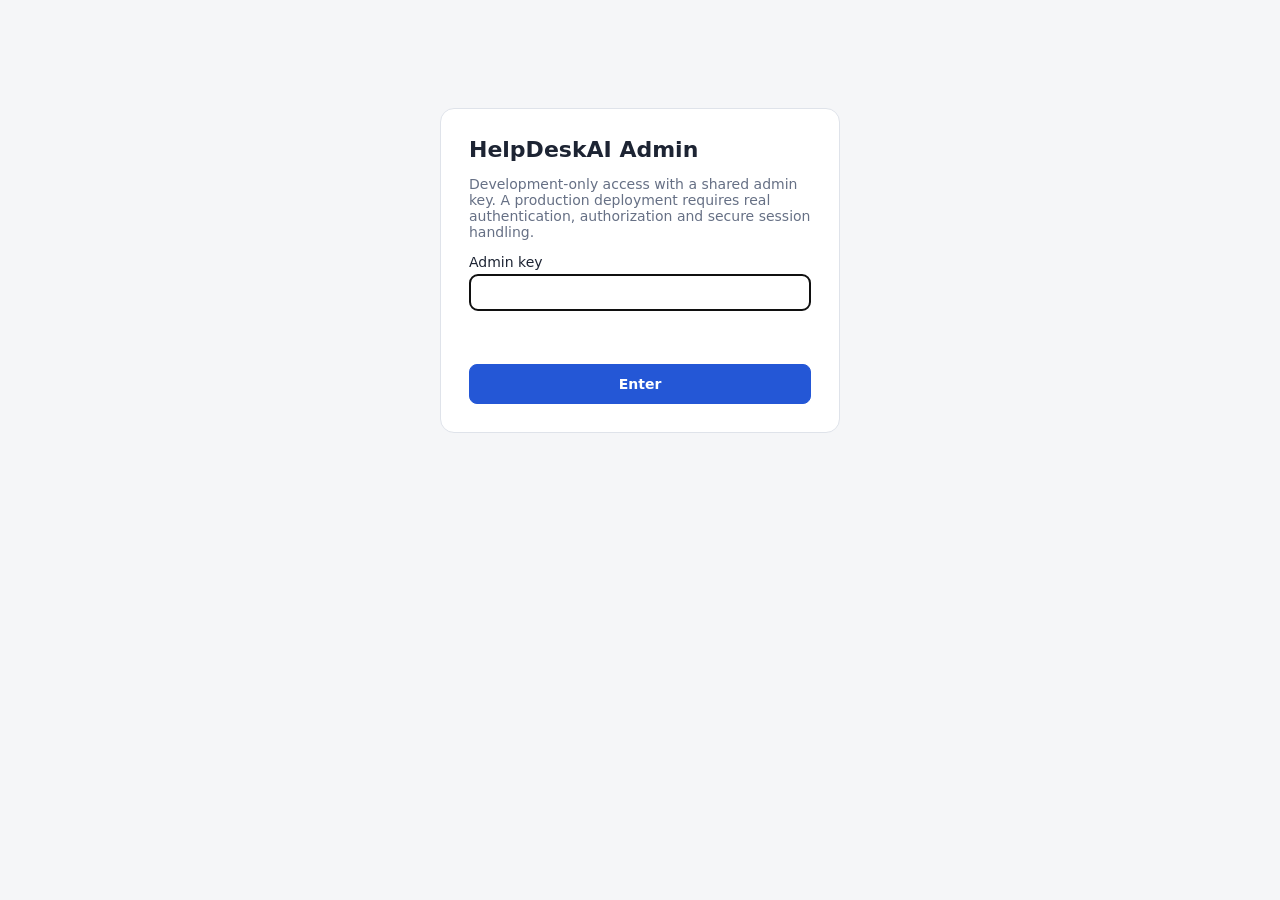
<file: app/static/admin/index.html>
<!DOCTYPE html>
<html lang="en">
<head>
  <meta charset="utf-8">
  <meta name="viewport" content="width=device-width, initial-scale=1">
  <title>HelpDeskAI Admin</title>
  <link rel="stylesheet" href="style.css">
</head>
<body>
  <main id="gate" class="gate" hidden>
    <h1>HelpDeskAI Admin</h1>
    <p class="muted">Development-only access with a shared admin key. A production deployment requires real authentication, authorization and secure session handling.</p>
    <form id="gate-form">
      <label for="admin-key">Admin key</label>
      <input id="admin-key" type="password" autocomplete="off" required>
      <p id="gate-error" class="error" role="alert"></p>
      <button type="submit" class="primary">Enter</button>
    </form>
  </main>

  <div id="app" hidden>
    <header class="topbar">
      <strong>HelpDeskAI Admin</strong>
      <nav>
        <button class="tab active" data-tab="tickets" type="button">Tickets</button>
        <button class="tab" data-tab="kb" type="button">Knowledge base</button>
      </nav>
      <button id="signout" type="button">Sign out</button>
    </header>

    <section id="tab-tickets" class="page">
      <div id="stats" class="stats"></div>
      <p id="prio-summary" class="muted"></p>
      <div class="filters">
        <input id="f-q" type="search" placeholder="Search by ticket ID or title" aria-label="Search tickets">
        <select id="f-category" aria-label="Category"></select>
        <select id="f-priority" aria-label="Priority"></select>
        <select id="f-status" aria-label="Status"></select>
        <select id="f-assignee" aria-label="Assignee"></select>
        <button id="refresh" type="button">Refresh</button>
      </div>
      <p id="ticket-count" class="muted"></p>
      <div id="ticket-list" class="cards"></div>
    </section>

    <section id="tab-kb" class="page" hidden>
      <div id="kb-banner" class="banner"></div>
      <div class="kb-actions">
        <form id="upload-form" class="upload">
          <input type="file" id="kb-file" accept=".pdf,.docx,.txt,.md" required>
          <label class="inline"><input type="checkbox" id="kb-replace"> Replace if it exists</label>
          <button class="primary" type="submit">Upload</button>
        </form>
        <button id="reindex-btn" class="primary" type="button">Rebuild index</button>
      </div>
      <p id="kb-msg" class="muted" role="status"></p>
      <div id="kb-table"></div>
    </section>

    <aside id="detail" class="drawer" hidden aria-label="Ticket details">
      <div class="drawer-head">
        <strong id="detail-id"></strong>
        <button id="detail-close" type="button">Close</button>
      </div>
      <div id="detail-body"></div>
    </aside>
  </div>

  <script src="app.js"></script>
</body>
</html>
</file>
<file: app/static/admin/style.css>
:root {
  --bg: #f5f6f8; --card: #ffffff; --text: #1d2433; --muted: #667085; --accent: #2457d6;
  --border: #dfe3ea; --error: #b42318; --ok: #067647; --warn: #b54708;
  --critical: #b42318; --high: #dc6803; --medium: #2457d6; --low: #667085;
}
@media (prefers-color-scheme: dark) {
  :root {
    --bg: #12151c; --card: #1b2029; --text: #e6e9ef; --muted: #98a2b3; --accent: #6d93ff;
    --border: #2c3340; --error: #f97066; --ok: #47cd89; --warn: #fdb022;
    --critical: #f97066; --high: #fb9a3c; --medium: #6d93ff; --low: #98a2b3;
  }
}
* { box-sizing: border-box; }
body { margin: 0; font-family: system-ui, -apple-system, "Segoe UI", Roboto, sans-serif; background: var(--bg); color: var(--text); }
[hidden] { display: none !important; }
.muted { color: var(--muted); font-size: 14px; }
.error { color: var(--error); min-height: 1.2em; font-size: 14px; }
button, select, input, textarea { font: inherit; color: var(--text); }
button { cursor: pointer; border: 1px solid var(--border); background: var(--card); border-radius: 8px; padding: 8px 14px; font-size: 14px; }
button.primary { background: var(--accent); border-color: var(--accent); color: #fff; font-weight: 600; }
button:disabled { opacity: 0.6; cursor: not-allowed; }
select, input[type="search"], input[type="password"], textarea { padding: 8px 10px; border: 1px solid var(--border); border-radius: 8px; background: var(--card); }

.gate { max-width: 400px; margin: 12vh auto 0; padding: 28px; background: var(--card); border: 1px solid var(--border); border-radius: 14px; }
.gate h1 { margin: 0 0 6px; font-size: 22px; }
.gate label { display: block; margin-top: 14px; font-size: 14px; }
.gate input { width: 100%; margin-top: 4px; }
.gate .primary { width: 100%; margin-top: 8px; padding: 11px; }

.topbar { display: flex; align-items: center; justify-content: space-between; gap: 12px; padding: 12px 20px; background: var(--card); border-bottom: 1px solid var(--border); position: sticky; top: 0; z-index: 5; }
.topbar nav { display: flex; gap: 6px; }
.tab { border: none; background: transparent; border-radius: 8px; }
.tab.active { background: var(--accent); color: #fff; }
.page { max-width: 1100px; margin: 0 auto; padding: 20px; }

.stats { display: grid; grid-template-columns: repeat(auto-fit, minmax(120px, 1fr)); gap: 12px; }
.stat { background: var(--card); border: 1px solid var(--border); border-radius: 12px; padding: 14px; }
.stat-value { font-size: 26px; font-weight: 700; }
.stat-label { color: var(--muted); font-size: 13px; }
.stat.alert .stat-value { color: var(--error); }
.stat.warn .stat-value { color: var(--warn); }

.filters { display: flex; flex-wrap: wrap; gap: 8px; margin: 14px 0 6px; }
.filters input[type="search"] { flex: 1 1 220px; }

.cards { display: grid; grid-template-columns: repeat(auto-fill, minmax(290px, 1fr)); gap: 12px; }
.card { background: var(--card); border: 1px solid var(--border); border-left: 5px solid var(--low); border-radius: 12px; padding: 12px 14px; cursor: pointer; }
.card:hover, .card:focus-visible { border-color: var(--accent); outline: none; }
.card.prio-critical { border-left-color: var(--critical); }
.card.prio-high { border-left-color: var(--high); }
.card.prio-medium { border-left-color: var(--medium); }
.card.overdue { box-shadow: 0 0 0 2px var(--error); }
.card-top { display: flex; justify-content: space-between; align-items: center; gap: 8px; }
.card-title { margin: 8px 0 6px; font-weight: 600; overflow-wrap: anywhere; }
.card-meta { color: var(--muted); font-size: 12px; }
.badges { display: flex; flex-wrap: wrap; gap: 4px; }
.badge { font-size: 11px; font-weight: 600; padding: 2px 8px; border-radius: 999px; border: 1px solid var(--border); background: var(--bg); }
.badge.prio-critical { background: var(--critical); border-color: var(--critical); color: #fff; }
.badge.prio-high { background: var(--high); border-color: var(--high); color: #fff; }
.badge.overdue { background: var(--error); border-color: var(--error); color: #fff; }
.badge.indexed { color: var(--ok); border-color: var(--ok); }
.badge.new { color: var(--accent); border-color: var(--accent); }
.badge.changed { color: var(--warn); border-color: var(--warn); }
.badge.removed { color: var(--error); border-color: var(--error); }

.drawer { position: fixed; top: 0; right: 0; bottom: 0; width: min(560px, 100%); background: var(--card); border-left: 1px solid var(--border); box-shadow: -8px 0 24px rgba(0, 0, 0, 0.15); padding: 16px 20px 40px; overflow-y: auto; z-index: 10; }
.drawer-head { display: flex; justify-content: space-between; align-items: center; margin-bottom: 8px; }
.drawer h2 { margin: 10px 0; font-size: 20px; overflow-wrap: anywhere; }
.drawer h3 { margin: 18px 0 6px; font-size: 14px; color: var(--muted); text-transform: uppercase; letter-spacing: 0.04em; }
.facts { display: grid; grid-template-columns: 1fr 1fr; gap: 8px 16px; margin: 0; }
.fact dt { font-size: 12px; color: var(--muted); }
.fact dd { margin: 0; overflow-wrap: anywhere; }
.pre { white-space: pre-wrap; overflow-wrap: anywhere; margin: 0; }
.form-grid { display: grid; grid-template-columns: repeat(3, 1fr); gap: 10px; }
.field { display: flex; flex-direction: column; gap: 4px; font-size: 13px; color: var(--muted); margin-bottom: 10px; }
.field select, .field textarea { width: 100%; color: var(--text); }
.transcript { display: flex; flex-direction: column; gap: 8px; }
.line { display: flex; flex-direction: column; gap: 2px; padding: 8px 10px; border-radius: 8px; background: var(--bg); white-space: pre-wrap; overflow-wrap: anywhere; }
.line small { color: var(--muted); }

.banner { border: 1px solid var(--border); border-radius: 12px; padding: 12px 16px; background: var(--card); }
.banner.ok { border-color: var(--ok); }
.banner.warn { border-color: var(--warn); }
.kb-actions { display: flex; flex-wrap: wrap; justify-content: space-between; align-items: center; gap: 12px; margin: 14px 0 4px; }
.upload { display: flex; flex-wrap: wrap; align-items: center; gap: 10px; }
.inline { display: inline-flex; align-items: center; gap: 6px; font-size: 14px; }
table { width: 100%; border-collapse: collapse; background: var(--card); border: 1px solid var(--border); border-radius: 12px; overflow: hidden; }
th, td { text-align: left; padding: 10px 12px; border-bottom: 1px solid var(--border); font-size: 14px; overflow-wrap: anywhere; }
th { color: var(--muted); font-weight: 600; font-size: 12px; text-transform: uppercase; }
@media (max-width: 640px) {
  .form-grid { grid-template-columns: 1fr; }
  .facts { grid-template-columns: 1fr; }
  .topbar { flex-wrap: wrap; }
}
</file>
